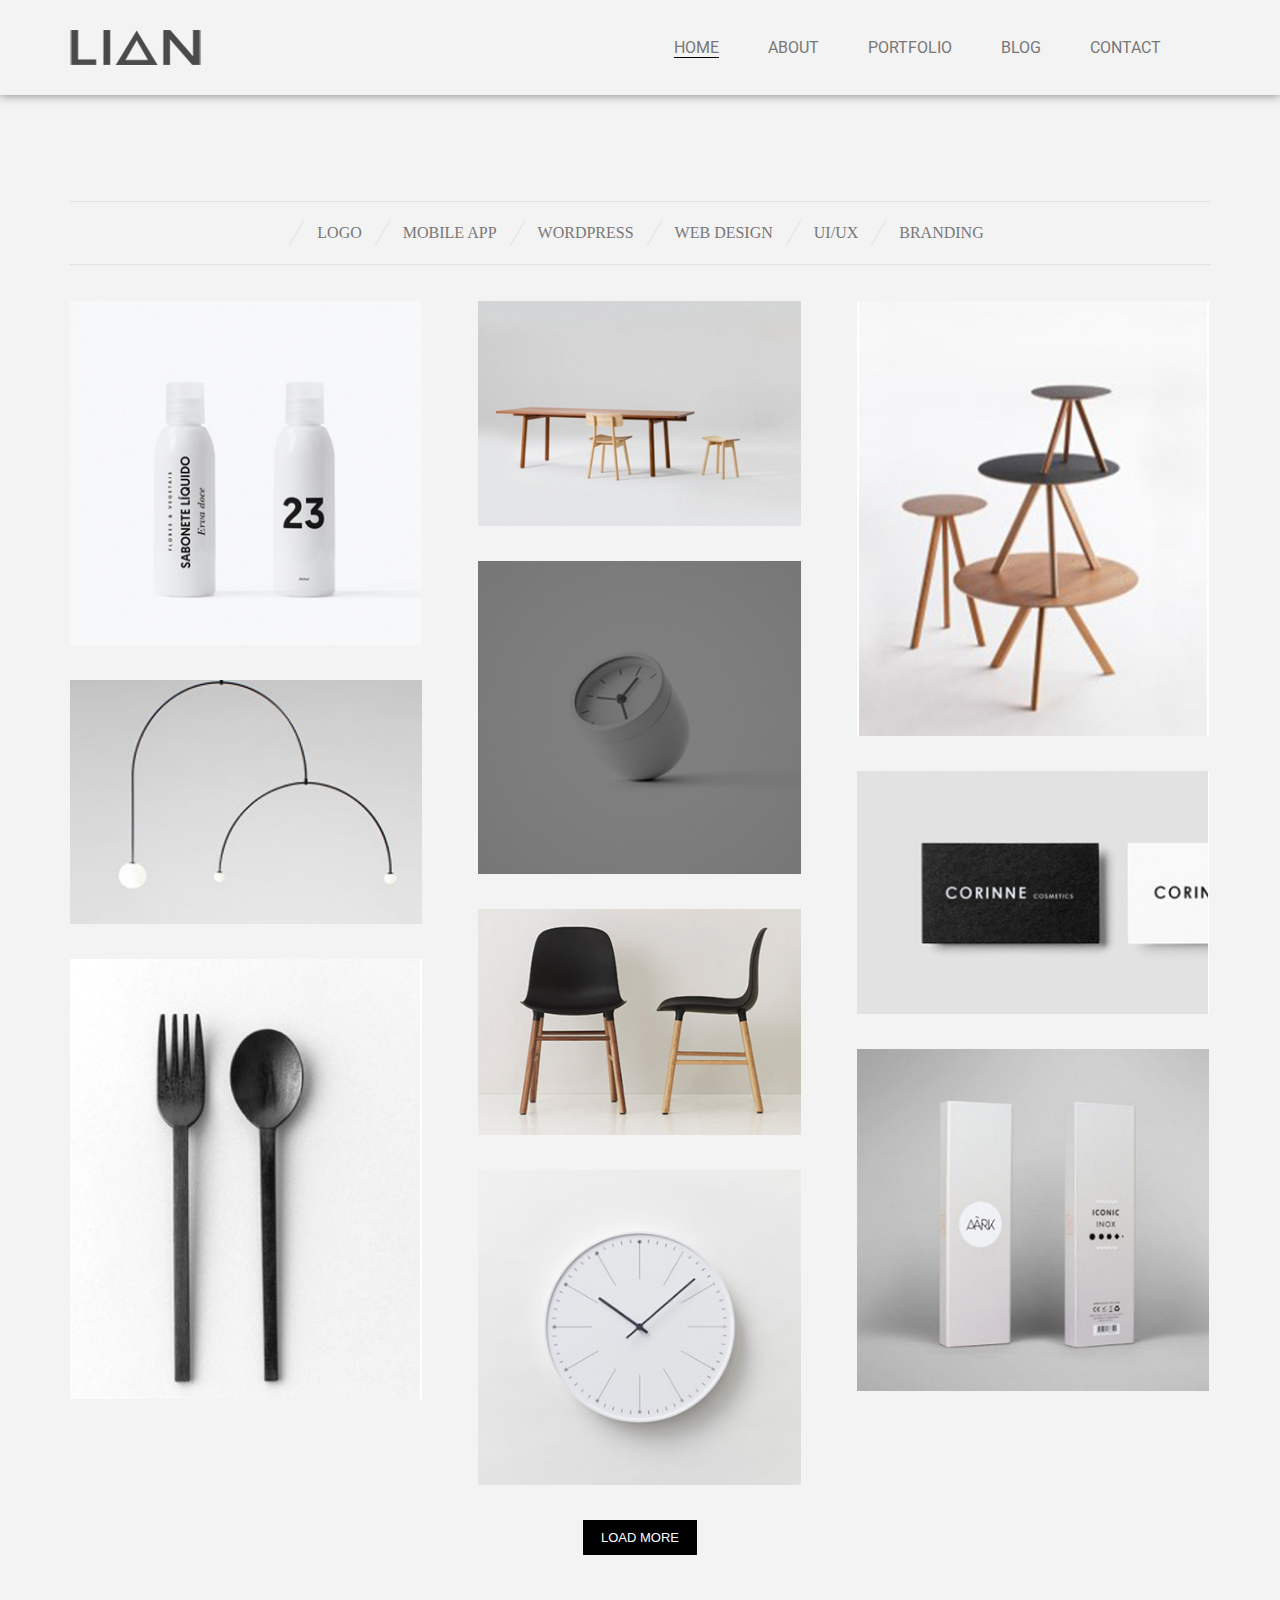
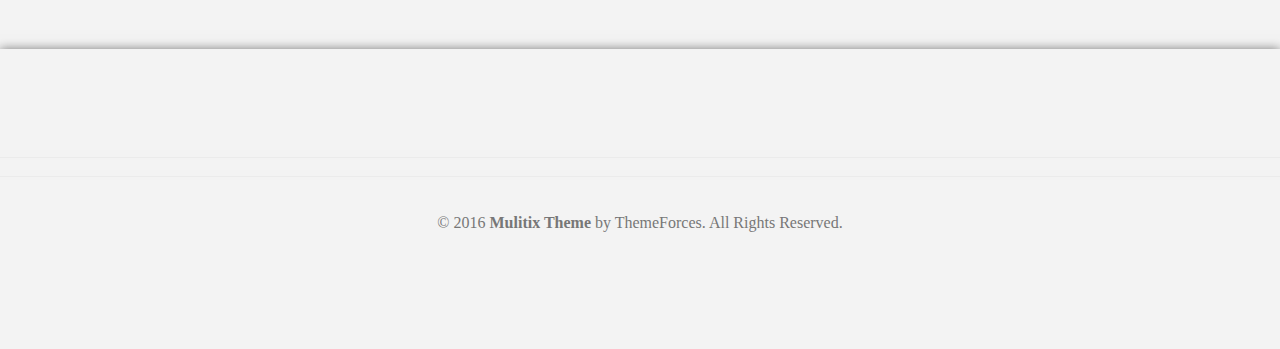
<file: index.html>
<!DOCTYPE html>
<html lang="en">
<head>
    <meta charset="UTF-8">
    <title>Home</title>
    <meta name="viewport" content="width=device-width, initial-scale=1.0">
    <link rel="stylesheet" href="https://use.fontawesome.com/releases/v5.6.1/css/all.css"
          integrity="sha384-gfdkjb5BdAXd+lj+gudLWI+BXq4IuLW5IT+brZEZsLFm++aCMlF1V92rMkPaX4PP" crossorigin="anonymous">

    <link rel="stylesheet" href="https://use.fontawesome.com/releases/v5.6.1/css/all.css"
          integrity="sha384-gfdkjb5BdAXd+lj+gudLWI+BXq4IuLW5IT+brZEZsLFm++aCMlF1V92rMkPaX4PP" crossorigin="anonymous">
    <link href="https://fonts.googleapis.com/css?family=Roboto:300,400" rel="stylesheet">
    <link rel="stylesheet" href="css/owl.carousel.css">
    <link rel="stylesheet" href="css/owl.theme.default.css">
    <link rel="stylesheet" href="css/style.css">
    <script src="https://code.jquery.com/jquery-2.2.1.js"
            integrity="sha256-eNcUzO3jsv0XlJLveFEkbB8bA7/CroNpNVk3XpmnwHc=" crossorigin="anonymous"></script>
    <script src="https://tympanus.net/Development/LineMenuStyles/#Luce" crossorigin="anonymous"></script>
    <script src="js/owl.carousel.js"></script>
    <script src="js/script.js"></script>
    <script src="js/._modernizr.custom.js"></script>
    <script src="js/._clipboard.min.js"></script>
    <script src="js/._classie.js"></script>
</head>
<body>
<header>
    <div class="container">
        <img class="logo" src="images/01_home_03.png" height="35" width="131"/>
        <ul class="nav">
            <li class="nav-item active"><a href="index.html">HOME</a></li>
            <li class="nav-item "><a href="about.html">About</a></li>
            <li class="nav-item"><a href="portfolio.html">Portfolio</a></li>
            <li class="nav-item"><a href="blog.html">BLOG</a></li>
            <li class="nav-item"><a href="#">Contact</a></li>
            <li class="nav-item">
                <a class="search" href="#">
                    <i class="fas fa-search"></i>
                </a>
            </li>
        </ul>
    </div>
</header>
<div class="owl-carousel">
    <section class="js">
        <img src="images/banner1_02.png" height="650" width="1600"/>
        <img src="images/banner1_02.png" height="650" width="1600"/>
        <img src="images/banner1_02.png" height="650" width="1600"/>
    </section>
</div>
<main>
    <ul class="menu">
        <li class="menu-item"><div class="line"></div></li>
        <li class="menu-item"><a href="#">Logo</a></li>
        <li class="menu-item"><div class="line"></div></li>
        <li class="menu-item"><a href="#">Mobile app</a></li>
        <li class="menu-item"><div class="line"></div></li>
        <li class="menu-item"><a href="#">wordpress</a></li>
        <li class="menu-item"><div class="line"></div></li>
        <li class="menu-item"><a href="#">web design</a></li>
        <li class="menu-item"><div class="line"></div></li>
        <li class="menu-item"><a href="#">ui/ux</a></li>
        <li class="menu-item"><div class="line"></div></li>
        <li class="menu-item"><a href="#">branding</a></li>
    </ul>
    <div class="gallery">
        <div class="gallery-col">
            <div class="gallery-item"><img src="images/01_home_03s.png"></div>
            <div class="gallery-item"><img src="images/4_03.png"></div>
            <div class="gallery-item"><img src="images/7_06.png"></div>
        </div>
        <div class="gallery-col">
            <div class="gallery-item"><img src="images/2_03.png"></div>
            <div class="gallery-item"><img src="images/5_03.png"></div>
            <div class="gallery-item"><img src="images/8_03.png"></div>
            <div class="gallery-item"><img src="images/10_03.png"></div>
        </div>
        <div class="gallery-col">
            <div class="gallery-item"><img src="images/3_03.png"></div>
            <div class="gallery-item"><img src="images/6_03.png"></div>
            <div class="gallery-item"><img src="images/9_03.png"></div>
        </div>
    </div>
    <div class="btn-container">
        <button class="button_black">load more</button>
    </div>
</main>
<footer>
    <div>
        <img src="images/logo_03.png" height="35" width="131"/>
    </div>
    <section class="icons">
        <i class="fab fa-facebook-f"></i>
        <i class="fab fa-google-plus-g"></i>
        <i class="fab fa-twitter"></i>
        <i class="fab fa-linkedin-in"></i>
        <i class="fas fa-basketball-ball"></i>
        <i class="fab fa-pinterest-p"></i>
        <i class="fab fa-instagram"></i>
    </section>
    <p>© 2016 <span>Mulitix Theme</span> by ThemeForces. All Rights Reserved.</p>
</footer>
</body>
</html>
</file>
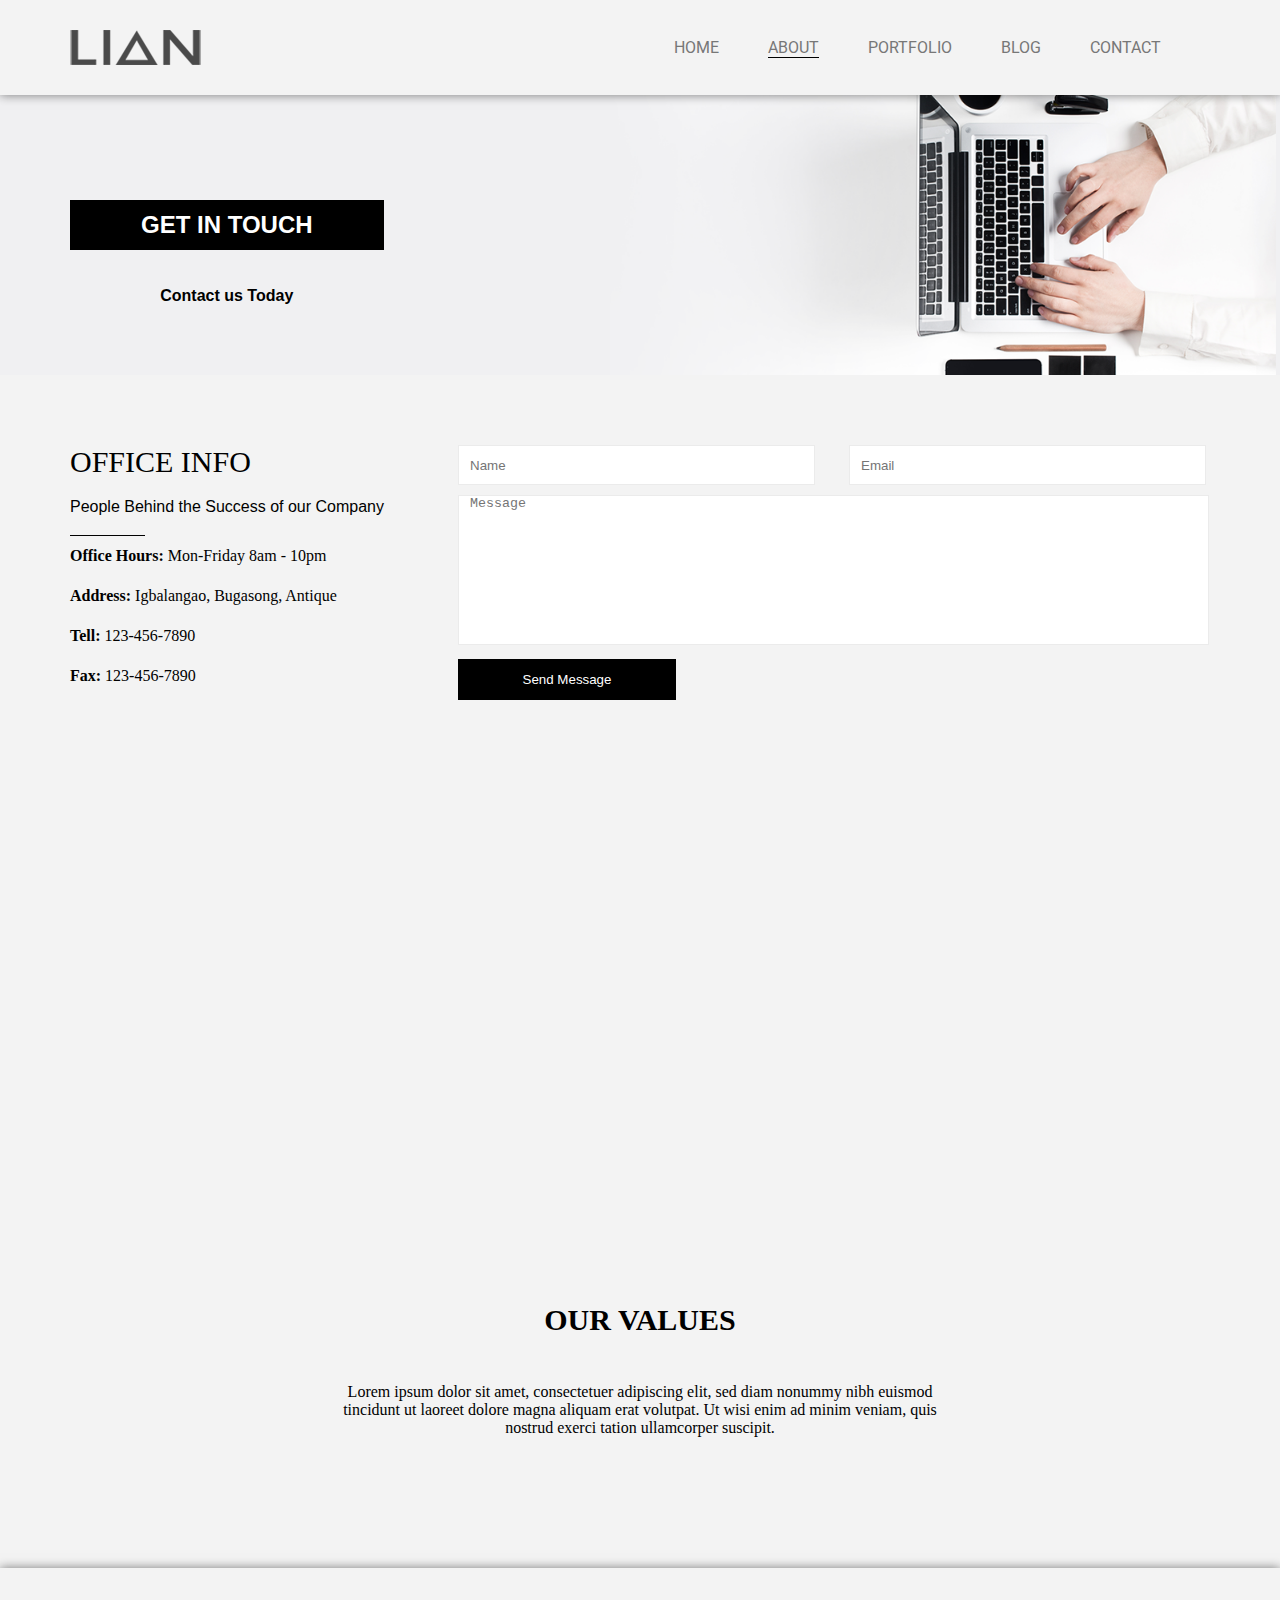
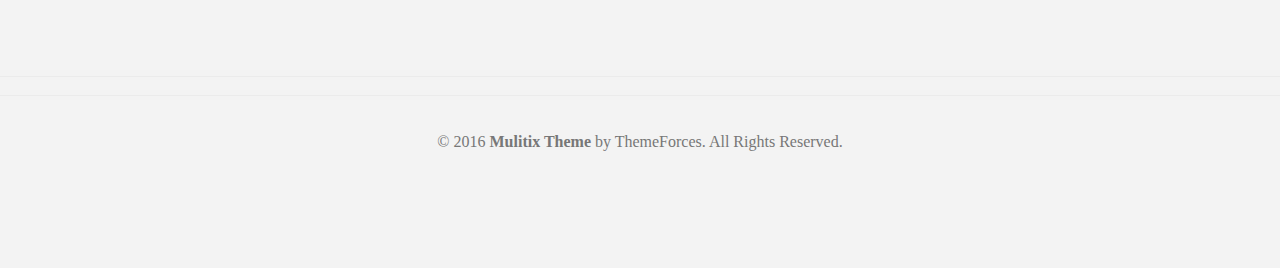
<file: about.html>
<!doctype html>
<html lang="en">
<head>
    <meta charset="UTF-8">
    <meta name="viewport"
          content="width=device-width, user-scalable=no, initial-scale=1.0, maximum-scale=1.0, minimum-scale=1.0">
    <meta http-equiv="X-UA-Compatible" content="ie=edge">
    <title>About</title>

    <link rel="stylesheet" href="https://use.fontawesome.com/releases/v5.6.1/css/all.css"
          integrity="sha384-gfdkjb5BdAXd+lj+gudLWI+BXq4IuLW5IT+brZEZsLFm++aCMlF1V92rMkPaX4PP" crossorigin="anonymous">
    <link href="https://fonts.googleapis.com/css?family=Roboto:300,400" rel="stylesheet">
    <link rel="stylesheet" href="css/owl.carousel.css">
    <link rel="stylesheet" href="css/owl.theme.default.css">
    <link rel="stylesheet" href="css/style.css">
    <script src="https://code.jquery.com/jquery-2.2.1.js"
            integrity="sha256-eNcUzO3jsv0XlJLveFEkbB8bA7/CroNpNVk3XpmnwHc=" crossorigin="anonymous"></script>
    <script src="https://tympanus.net/Development/LineMenuStyles/#Luce" crossorigin="anonymous"></script>
    <script src="js/owl.carousel.js"></script>
    <script src="js/script.js"></script>
    <script src="js/._modernizr.custom.js"></script>
    <script src="js/._clipboard.min.js"></script>
    <script src="js/._classie.js"></script>
</head>
<body>
<header>
    <div class="container">
        <img class="logo" src="images/01_home_03.png" height="35" width="131"/>
        <ul class="nav">
            <li class="nav-item"><a href="index.html">HOME</a></li>
            <li class="nav-item active"><a href="about.html">About</a></li>
            <li class="nav-item"><a href="portfolio.html">Portfolio</a></li>
            <li class="nav-item"><a href="blog.html">BLOG</a></li>
            <li class="nav-item"><a href="#">Contact</a></li>
            <li class="nav-item">
                <a class="search" href="#">
                    <i class="fas fa-search"></i>
                </a>
            </li>
        </ul>
    </div>
</header>
<section class="notebook">
    <img src="images/07_contact_02.png"/>

    <section class="section">
        <div class="text">
            <h2>Get in Touch</h2>
            <h4>Contact us Today</h4>
        </div>
    </section>
</section>
<main>
    <section class="left">
        <h3>Office Info</h3>
        <h4>People Behind the Success of our Company</h4>
        <p><span>Office Hours: </span> Mon-Friday 8am - 10pm<br>
            <span>Address:</span> Igbalangao, Bugasong, Antique<br>
            <span>Tell:</span> 123-456-7890<br>
            <span>Fax: </span> 123-456-7890</p>
    </section>
    <section class="right">
        <input class="name" type="text" name="name" placeholder="Name " style="">
        <input class="mail" type="text" name="mail" placeholder="Email " style="">
        <textarea placeholder="Message "></textarea>
        <button class="btn-black">Send Message</button>
    </section>
</main>
<iframe src="https://www.google.com/maps/embed?pb=!1m18!1m12!1m3!1d2563.769977665238!2d36.24221531487185!3d50.01566642647952!2m3!1f0!2f0!3f0!3m2!1i1024!2i768!4f13.1!3m3!1m2!1s0x0%3A0x0!2zNTDCsDAwJzU2LjQiTiAzNsKwMTQnMzkuOSJF!5e0!3m2!1sru!2sua!4v1545044935157"
        frameborder="0" style="border:0" allowfullscreen></iframe>

<main class="main2">
    <h3>Our Values</h3>
    <p>Lorem ipsum dolor sit amet, consectetuer adipiscing elit, sed diam nonummy nibh euismod<br> tincidunt ut laoreet
        dolore magna aliquam erat volutpat.
        Ut wisi enim ad minim veniam, quis<br> nostrud exerci tation ullamcorper suscipit.</p>

    <div class="owl-carousel">
        <section class="js">
            <section class="textposition">
                <img src="images/IMG1_03.png" height="248" width="354"/>
                <h3>Who We Are</h3>
                <p>Lorem ipsum dolor sit amet, consectetuer adipiscing elit, sed diam nonummy nibh euismod tincidunt ut
                    laoreet dolore magna aliquam.</p>
            </section>
            <section class="textposition">
                <img src="images/img3_03.png" height="248" width="354"/>
                <h3>Our Vision</h3>
                <p>Typi non habent claritatem insitam; est usus legentis in iis qui facit eorum claritatem. Investigationes
                    demonstraverunt lectores legere me.</p>
            </section>
            <section class="textposition">
                <img src="images/img2_03.png" height="248" width="354"/>
                <h3>Our Mission</h3>
                <p>Duis autem vel eum iriure dolor in hendrerit in vulputate velit esse molestie consequat, vel illum dolore
                    eu feugiat nulla facilisis at vero eros et accumsan.</p>
            </section>
        </section>
    </div>
</main>

<footer>
    <div>
    <img src="images/logo_03.png" height="35" width="131"/>
    </div>
    <section class="icons">
        <i class="fab fa-facebook-f"></i>
        <i class="fab fa-google-plus-g"></i>
        <i class="fab fa-twitter"></i>
        <i class="fab fa-linkedin-in"></i>
        <i class="fas fa-basketball-ball"></i>
        <i class="fab fa-pinterest-p"></i>
        <i class="fab fa-instagram"></i>
    </section>
    <p>© 2016 <span>Mulitix Theme</span> by ThemeForces. All Rights Reserved.</p>
</footer>

</body>
</html>
</file>
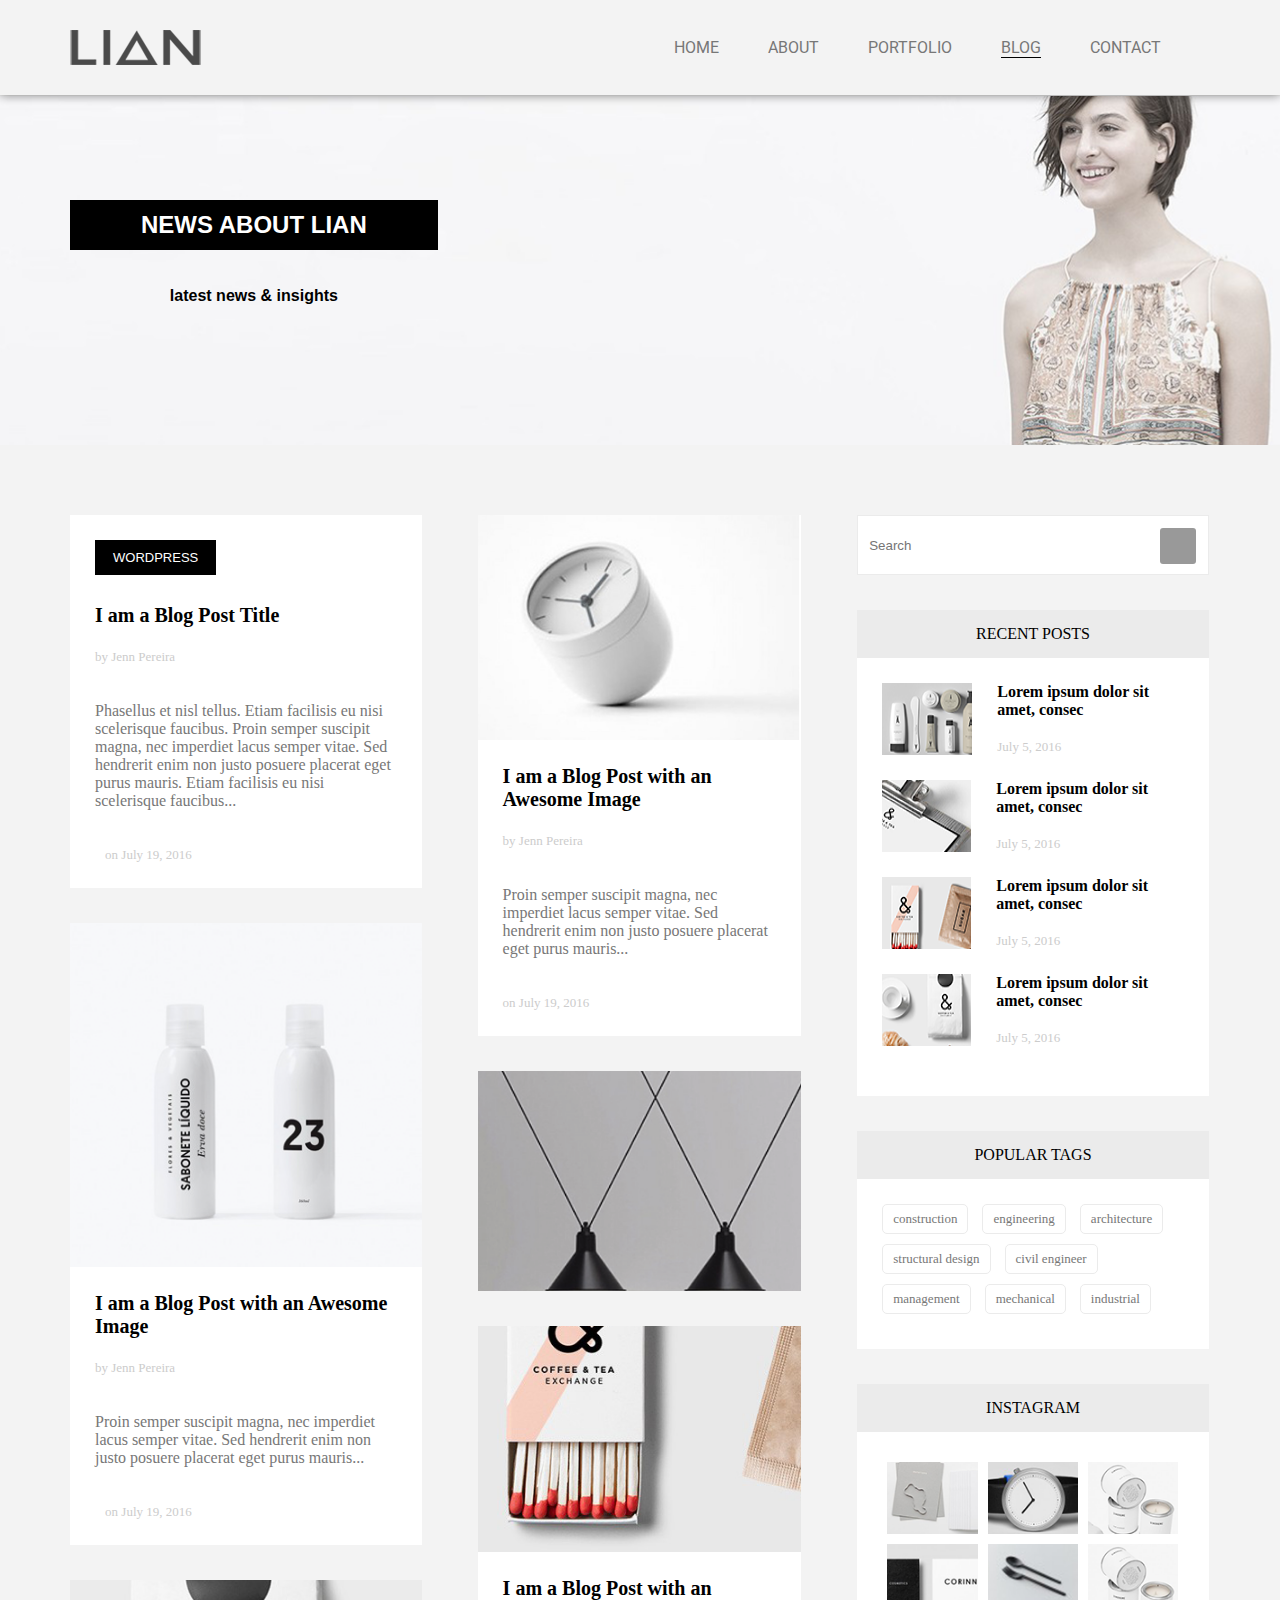
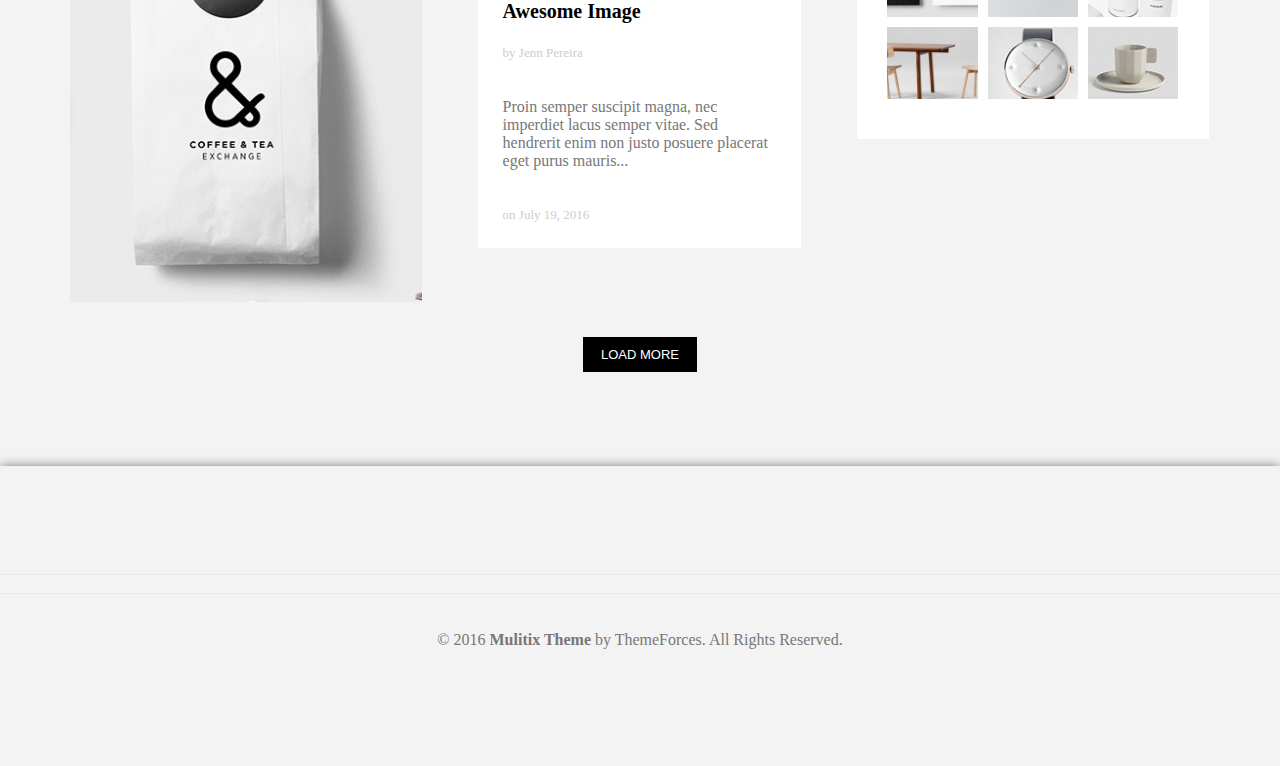
<file: blog.html>
<!DOCTYPE html>
<html lang="en">
<head>
    <meta charset="UTF-8">
    <title>Home</title>
    <meta name="viewport" content="width=device-width, initial-scale=1.0">
    <link rel="stylesheet" href="https://use.fontawesome.com/releases/v5.6.1/css/all.css"
          integrity="sha384-gfdkjb5BdAXd+lj+gudLWI+BXq4IuLW5IT+brZEZsLFm++aCMlF1V92rMkPaX4PP" crossorigin="anonymous">

    <link rel="stylesheet" href="https://use.fontawesome.com/releases/v5.6.1/css/all.css"
          integrity="sha384-gfdkjb5BdAXd+lj+gudLWI+BXq4IuLW5IT+brZEZsLFm++aCMlF1V92rMkPaX4PP" crossorigin="anonymous">
    <link href="https://fonts.googleapis.com/css?family=Roboto:300,400" rel="stylesheet">
    <link rel="stylesheet" href="css/owl.carousel.css">
    <link rel="stylesheet" href="css/owl.theme.default.css">
    <link rel="stylesheet" href="css/style.css">
    <script src="https://code.jquery.com/jquery-2.2.1.js"
            integrity="sha256-eNcUzO3jsv0XlJLveFEkbB8bA7/CroNpNVk3XpmnwHc=" crossorigin="anonymous"></script>
    <script src="https://tympanus.net/Development/LineMenuStyles/#Luce" crossorigin="anonymous"></script>
    <script src="js/owl.carousel.js"></script>
    <script src="js/script.js"></script>
    <script src="js/._modernizr.custom.js"></script>
    <script src="js/._clipboard.min.js"></script>
    <script src="js/._classie.js"></script>
</head>
<body>
<header>
    <div class="container">
        <img class="logo" src="images/01_home_03.png" height="35" width="131"/>
        <ul class="nav">
            <li class="nav-item "><a href="index.html">HOME</a></li>
            <li class="nav-item "><a href="about.html">About</a></li>
            <li class="nav-item"><a href="portfolio.html">Portfolio</a></li>
            <li class="nav-item active"><a href="blog.html">BLOG</a></li>
            <li class="nav-item"><a href="#">Contact</a></li>
            <li class="nav-item">
                <a class="search" href="#">
                    <i class="fas fa-search"></i>
                </a>
            </li>
        </ul>
    </div>
</header>
<div class="banner">
    <section class="section">
        <div class="text">
            <h2>News about lian</h2>
            <h4>latest news & insights</h4>
        </div>
    </section>
</div>
<main >
    <div class="gallery">
        <div class="gallery-col hover_grey">
            <div class="gallery-item">
                <div class="content">
                    <button class="button_black">
                        wordpress
                    </button>
                    <h5 class="text_black">I am a Blog Post Title</h5>
                    <p class="by"> by Jenn Pereira </p>
                    <p class="many_text">
                        Phasellus et nisl tellus. Etiam facilisis eu nisi scelerisque faucibus. Proin semper suscipit
                        magna, nec imperdiet lacus semper vitae. Sed hendrerit enim non justo posuere placerat eget
                        purus mauris. Etiam facilisis eu nisi scelerisque faucibus...
                    </p>
                    <p class="by">on July 19, 2016 </p>
                </div>
            </div>
            <div class="gallery-item">
                <img src="images/01_home_03s.png" height="350" width="358"/>
                <div class="content">
                    <h5 class="text_black">I am a Blog Post with an Awesome Image</h5>
                    <p class="by"> by Jenn Pereira </p>
                    <p class="many_text">
                        Proin semper suscipit magna, nec imperdiet lacus semper vitae. Sed hendrerit enim non justo
                        posuere placerat eget purus mauris...</p>
                    <p class="by">on July 19, 2016 </p>
                </div>
            </div>
            <div class="gallery-item">
                <img src="images/botle_03.png" height="330" width="360"/>
            </div>
        </div>
        <div class="gallery-col hover_grey">
            <div class="gallery-item">
                <img src="images/05_blog_03.png" height="250" width="360"/>
                <div class="content">
                    <h5 class="text_black">I am a Blog Post with an Awesome Image</h5>
                    <p class="by"> by Jenn Pereira </p>
                    <p class="many_text">Proin semper suscipit magna, nec imperdiet lacus semper vitae. Sed hendrerit
                        enim non justo posuere placerat eget purus mauris...</p>
                    <p class="by"> on July 19, 2016 </p>
                </div>
            </div>
            <div class="gallery-item">
                <img src="images/lamp_03.png" height="245" width="360"/>
            </div>
            <div class="gallery-item">
                <img src="images/fier_03.png" height="250" width="358"/>
                <div class="content">
                    <h5 class="text_black">I am a Blog Post with an Awesome Image</h5>
                    <p class="by"> by Jenn Pereira </p>
                    <p class="many_text">Proin semper suscipit magna, nec imperdiet lacus semper vitae. Sed hendrerit
                        enim non justo posuere placerat eget purus mauris...</p>
                    <p class="by"> on July 19, 2016 </p>
                </div>
            </div>
        </div>
        <div class="gallery-col">
            <div class="gallery-item">
                <div class="search">
                    <input class="search_blog" type="search" name="q" placeholder="Search">
                    <div class="search_btn">
                        <button>
                            <i class="fas fa-search"></i>
                        </button>
                    </div>
                </div>
            </div>
            <div class="gallery-item">
                <p class="text_grey">Recent Posts</p>
                <div class="content">
                    <div class="flex_mini">
                        <img src="images/mini1_03.png" height="65" width="90"/>
                        <div class="description">
                            <h5 class="text_black2">Lorem ipsum dolor sit amet, consec</h5>
                            <p class="by">July 5, 2016</p>
                        </div>
                    </div>
                    <div class="flex_mini">
                        <img src="images/mini2_03.png" height="65" width="89"/>
                        <div class="description">
                            <h5 class="text_black2">Lorem ipsum dolor sit amet, consec</h5>
                            <p class="by">July 5, 2016</p>
                        </div>
                    </div>
                    <div class="flex_mini">
                        <img src="images/mini3_03.png" height="65" width="89"/>
                        <div class="description">
                            <h5 class="text_black2">Lorem ipsum dolor sit amet, consec</h5>
                            <p class="by">July 5, 2016</p>
                        </div>
                    </div>
                    <div class="flex_mini">
                        <img src="images/mini4_03.png" height="65" width="89"/>
                        <div class="description">
                            <h5 class="text_black2">Lorem ipsum dolor sit amet, consec</h5>
                            <p class="by">July 5, 2016</p>
                        </div>
                    </div>
                </div>
            </div>

            <div class="gallery-item">
                <p class="text_grey">Popular tags</p>
                <div class="content">
                    <p class="text_mini_grey">construction</p>
                    <p class="text_mini_grey">engineering</p>
                    <p class="text_mini_grey">architecture</p>
                    <p class="text_mini_grey">structural design</p>
                    <p class="text_mini_grey">civil engineer</p>
                    <p class="text_mini_grey">management</p>
                    <p class="text_mini_grey">mechanical</p>
                    <p class="text_mini_grey">industrial</p>
                </div>
            </div>
            <div class="gallery-item small">
                <p class="text_grey">Instagram</p>
                <section class="content">
                    <section class="gallery">
                        <div class="gallery-col">
                            <div class="gallery-item">
                                <img src="images/insta1_03.png" height="80" width="100"/>
                            </div>
                            <div class="gallery-item">
                                <img src="images/insta2_03.png" height="80" width="100"/>
                            </div>
                            <div class="gallery-item">
                                <img src="images/inst3_03.png" height="80" width="100"/>
                            </div>
                        </div>
                        <div class="gallery-col">
                            <div class="gallery-item">
                                <img src="images/insta4_03.png" height="80" width="100"/>
                            </div>
                            <div class="gallery-item">
                                <img src="images/insta5_03.png" height="80" width="100"/>
                            </div>
                            <div class="gallery-item">
                                <img src="images/insta6_03.png" height="80" width="100"/>
                            </div>
                        </div>
                        <div class="gallery-col">
                            <div class="gallery-item">
                                <img src="images/inst7_03.png" height="80" width="100"/>
                            </div>
                            <div class="gallery-item">
                                <img src="images/inst8_03.png" height="80" width="100"/>
                            </div>
                            <div class="gallery-item">
                                <img src="images/inst9_03.png" height="80" width="100"/>
                            </div>
                        </div>
                    </section>
                </section>
            </div>
        </div>
    </div>
    <div class="btn-container">
        <button class="button_black">load more</button>
    </div>
</main>
<footer>
    <div>
        <img src="images/logo_03.png" height="35" width="131"/>
    </div>
    <section class="icons">
        <i class="fab fa-facebook-f"></i>
        <i class="fab fa-google-plus-g"></i>
        <i class="fab fa-twitter"></i>
        <i class="fab fa-linkedin-in"></i>
        <i class="fas fa-basketball-ball"></i>
        <i class="fab fa-pinterest-p"></i>
        <i class="fab fa-instagram"></i>
    </section>
    <p>© 2016 <span>Mulitix Theme</span> by ThemeForces. All Rights Reserved.</p>
</footer>
</body>
</html>
</file>
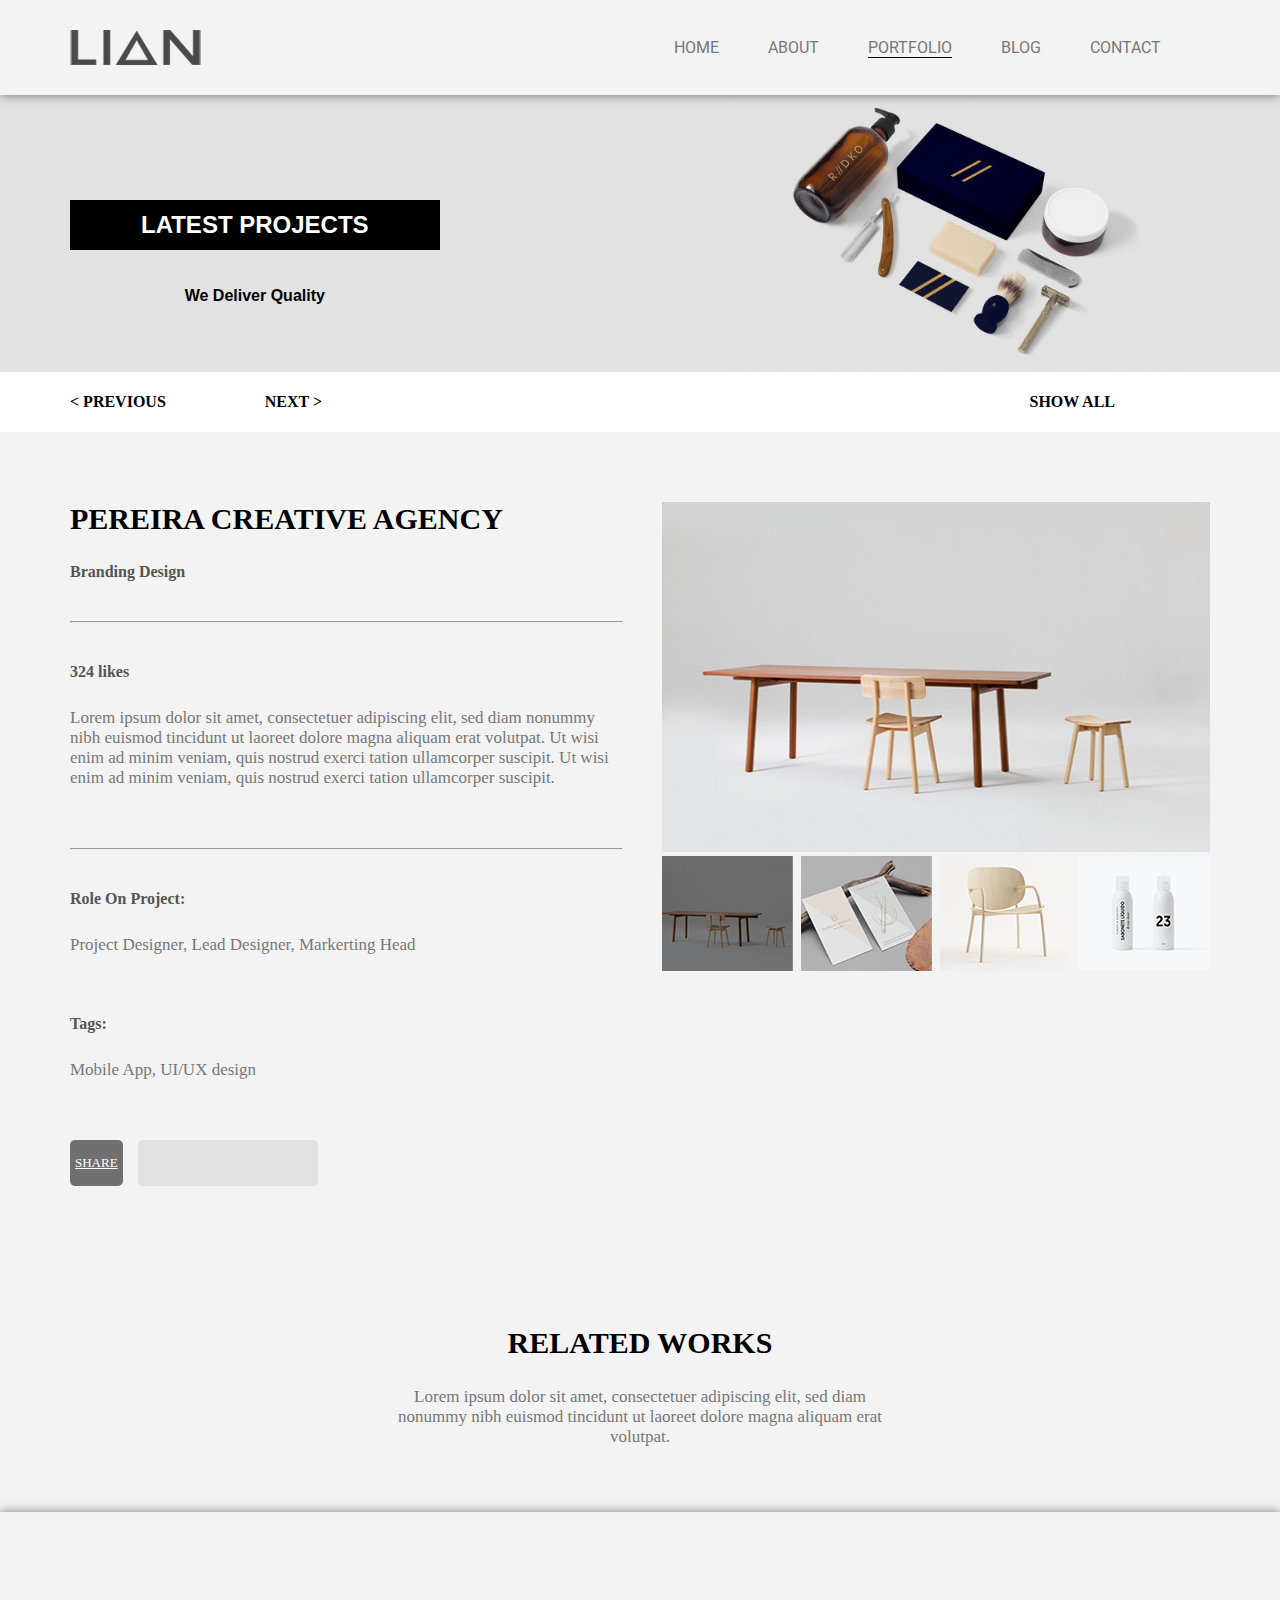
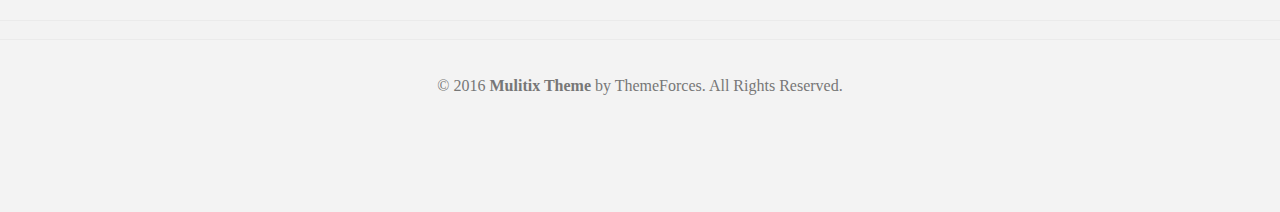
<file: portfolio.html>
<!DOCTYPE html>
<html lang="en">
<head>
    <meta charset="UTF-8">
    <title>portfolio</title>
    <meta name="viewport" content="width=device-width, initial-scale=1.0">
    <link rel="stylesheet" href="https://use.fontawesome.com/releases/v5.6.1/css/all.css"
          integrity="sha384-gfdkjb5BdAXd+lj+gudLWI+BXq4IuLW5IT+brZEZsLFm++aCMlF1V92rMkPaX4PP" crossorigin="anonymous">

    <link rel="stylesheet" href="https://use.fontawesome.com/releases/v5.6.1/css/all.css"
          integrity="sha384-gfdkjb5BdAXd+lj+gudLWI+BXq4IuLW5IT+brZEZsLFm++aCMlF1V92rMkPaX4PP" crossorigin="anonymous">
    <link href="https://fonts.googleapis.com/css?family=Roboto:300,400" rel="stylesheet">
    <link rel="stylesheet" href="css/owl.carousel.css">
    <link rel="stylesheet" href="css/owl.theme.default.css">
    <link rel="stylesheet" href="css/style.css">
    <script src="https://code.jquery.com/jquery-2.2.1.js"
            integrity="sha256-eNcUzO3jsv0XlJLveFEkbB8bA7/CroNpNVk3XpmnwHc=" crossorigin="anonymous"></script>
    <script src="https://tympanus.net/Development/LineMenuStyles/#Luce" crossorigin="anonymous"></script>
    <script src="js/owl.carousel.js"></script>
    <script src="js/script.js"></script>
    <script src="js/._modernizr.custom.js"></script>
    <script src="js/._clipboard.min.js"></script>
    <script src="js/._classie.js"></script>
</head>
<body>
<header>
    <div class="container">
        <img class="logo" src="images/01_home_03.png" height="35" width="131"/>
        <ul class="nav">
            <li class="nav-item "><a href="index.html">HOME</a></li>
            <li class="nav-item "><a href="about.html">About</a></li>
            <li class="nav-item active"><a href="portfolio.html">Portfolio</a></li>
            <li class="nav-item "><a href="blog.html">BLOG</a></li>
            <li class="nav-item"><a href="#">Contact</a></li>
            <li class="nav-item">
                <a class="search" href="#">
                    <i class="fas fa-search"></i>
                </a>
            </li>
        </ul>
    </div>
</header>
<section class="notebook">
    <img src="images/bannerlast_02.png" height="346" width="1600"/>
    <section class="section">
        <div class="text">
            <h2>LATEST PROJECTS</h2>
            <h4>We Deliver Quality</h4>
        </div>
    </section>
</section>
<div class="navigation-box">
    <div class="navigation">
        <div>
            <a href="#"> < Previous</a>
            <a href="#">Next > </a>
        </div>
        <div>
            <a href="#">Show all </a>
        </div>
    </div>
</div>
<main>
    <div class="flex">
        <div class="all_text">
            <h5 class="title_big">Pereira Creative Agency</h5>
            <p class="bold_text">Branding Design</p>
        <hr>
            <p class="bold_text> February 28, 2015</p>
            <p class="bold_text></p><p class="bold_text"> 324 likes </p>
            <p class="mini_grey_text">Lorem ipsum dolor sit amet, consectetuer adipiscing elit, sed diam nonummy nibh euismod tincidunt ut laoreet dolore magna aliquam erat volutpat. Ut wisi enim ad minim veniam, quis nostrud exerci tation ullamcorper suscipit. Ut wisi enim ad minim veniam, quis nostrud exerci tation ullamcorper suscipit.</p>
            <hr>
            <p class="bold_text"> Role On Project:</p>
            <p class="mini_grey_text"> Project Designer, Lead Designer, Markerting Head</p>

             <p class="bold_text">   Tags:</p>
              <p class="mini_grey_text">  Mobile App, UI/UX design</p>
        </div>

        <div class="photo">
            <img src="images/gallery_big_03.png" height="350" width="548"/>
            <div class="galleri_mini">
            <img src="images/gallerymini1_03.png" height="115" width="131"/>
            <img src="images/gallerymini2_03.png" height="115" width="131"/>
            <img src="images/gallerimini3_03.png" height="115" width="131"/>
            <img src="images/gallerimini4_03.png" height="115" width="131"/>
            </div>
        </div>
    </div>
    <div class="icons_sosial">
    <a class="share" href="#">Share</a>
    <section class="icons_grey">
        <i class="fab fa-facebook-f"></i>
        <i class="fab fa-google-plus-g"></i>
        <i class="fab fa-twitter"></i>
        <i class="fab fa-linkedin-in"></i>
        <i class="fas fa-basketball-ball"></i>
        <i class="fab fa-pinterest-p"></i>
    </section>
    </div>
    <div class="text_centre">
    <h5 class="title_big">Related Works</h5>
    <p class="mini_grey_text">Lorem ipsum dolor sit amet, consectetuer adipiscing elit, sed diam nonummy nibh euismod tincidunt ut laoreet dolore magna aliquam erat volutpat. </p>
    </div>
    <div class="owl-carousel">
        <section class="js">
            <section class="textposition">

                <img src="images/owl1_03.png" height="248" width="354"/>
            </section>
            <section class="textposition">


                <img src="images/owl2_03.png" height="248" width="356"/>
            </section>
            <section class="textposition">


                <img src="images/owl1_03.png" height="248" width="354"/>
            </section>
        </section>
    </div>
</main>
<footer>
    <div>
        <img src="images/logo_03.png" height="35" width="131"/>
    </div>
    <section class="icons">
        <i class="fab fa-facebook-f"></i>
        <i class="fab fa-google-plus-g"></i>
        <i class="fab fa-twitter"></i>
        <i class="fab fa-linkedin-in"></i>
        <i class="fas fa-basketball-ball"></i>
        <i class="fab fa-pinterest-p"></i>
        <i class="fab fa-instagram"></i>
    </section>
    <p>© 2016 <span>Mulitix Theme</span> by ThemeForces. All Rights Reserved.</p>
</footer>
</body>
</html>
</file>
<file: css/style.css>
* {
    margin: 0;
    padding: 0;
    box-sizing: border-box;
}
header {
    position: relative;
    z-index: 2;
    box-shadow: 0 0 10px rgba(0,0,0,0.5);
}
body{
    background-color: #f3f3f3;
}
.container {
    display: flex;
    align-items: center;
    justify-content: space-between;
    max-width: 1140px;
    margin: auto;
    padding: 30px 0;
}

.nav-item {
    display: inline-block;
    margin-right: 45px;
}
.nav-item.active {
    color: black;
    border-bottom: 1px solid black;
}
.nav-item a:hover {
    color: black;
}
.nav-item:last-child{
    margin-right: 0;
}
.nav-item a {
    color: #777777;
    text-decoration: none;
    font-family: 'Roboto', sans-serif;
    text-transform: uppercase;
}

.menu {
    margin: 36px 0;
    border: 1px solid #e1e1e1;
    border-left: none;
    border-right: none;
    padding: 16px;
    text-align: center;
}

.menu-item {
    display: inline-block;
    vertical-align: middle;
    padding: 0 8px;
    text-transform: uppercase;
}

.menu-item a {
    color: #777;
    text-decoration: none;
}
.menu-item:hover a {
    color: #000;
    text-decoration: none;
}

.line {
    width: 1px;
    height: 30px;
    background-color: #e1e1e1;
    transform: rotate(30deg);
}

.gallery {
    display: flex;
    flex-wrap: wrap;
}

.gallery-col {
    flex: 33.3%;
    max-width: 33.3%;
    padding: 0 28px;
}

.gallery-col:first-child {
    padding-left: 0;
}

.gallery-col:last-child{
    padding-right: 0;
}

.gallery-item {
    margin-bottom: 35px;
    width: 100%;
    background-color: white;
}

.small .gallery-col {
    padding: 5px;
}
.small .gallery-item {
    margin-bottom: 10px;
}
.gallery img {
    display: block;
    width: 100%;
    height: auto;
}

@media screen and (max-width: 768px) {
    .gallery-col {
        flex: 100%;
        max-width: 100%;
    }
}

.owl-carousel .js {
    display: flex;
}

.notebook img {
    display: block;
    width: 100%;
    height: auto;
    position: relative;

}
h2{
    display: inline-block;
    background-color: black;
    padding: 11px 71px;
    color: white;
    margin-bottom: 37px;
    font-family: 'Roboto light', sans-serif;
    text-transform: uppercase;
}
h4{
    text-align: center;
    font-family: 'Roboto light', sans-serif ;
}
.section{
    max-width: 1140px;
    margin: auto;
}
.text{
    position: absolute;
    top: 200px;
}
main{
    max-width: 1140px;
    margin: auto;
}
main .left{
    max-width: 360px;
    float: left;
}
main .right{
    max-width: 752px;
    float: right;
}
main .left h3{
    text-transform: uppercase;
    margin-bottom: 19px;
    font-size: 30px;
    font-weight: lighter;
}
main .left h4{
    font-weight: lighter;
}
main .left h4:after{
    margin-top: 19px;
    content: "";
    display: block;
    height: 1px;
    width: 75px;
    top: 25px;
    background-color: black;
}
main .left p{
    line-height: 40px;
}
input{
    background-color: white;
    height: 40px;
    width: 357px;
    padding-left: 11px;
    box-sizing: border-box;
    margin-bottom: 10px;
    border: solid #ebebeb 1px;
}
.name{
    margin-right: 30px;
}
textarea{
    background-color: white;
    resize: none;
    box-sizing: border-box;
    height: 150px;
    width: 751px;
    padding-left: 11px;
    margin-bottom: 10px;
    border: solid #ebebeb 1px;
}
.btn-black{
    border: none;
    background-color: black;
    color: white;
    height: 41px;
    width: 218px
}

.banner {
    height: 350px;
    background-image: url("../images/05_blog_02.png");
    background-size: cover;
}
iframe{
    width: 100%;
    min-height: 361px;
    margin-top: 70px;
}
footer{
    min-height: 300px;
    margin: auto;
    box-shadow: 0 0 10px rgba(0,0,0,0.5);
}
footer p{
    text-align: center;
    color: #777777;
    border-top: solid 1px #ebebeb;
    padding: 37px 0;
}
.icons{
    text-align: center;
}
.icons i{
    text-align: center;
    font-size: 14px;
    color: #777777;
    padding-right: 59px;
    margin: 25px 0;
}
footer img {
    margin: 65px auto 44px;
    display: block;
    padding-top: 64px;
}
footer div{
    border-bottom: solid 1px #ebebeb;
}
.main2{
    text-align: center;
}
.main2 h3{
    font-size: 30px;
    text-transform: uppercase;
    padding: 98px 0 46px 0;
}
.main2 p{
    padding-bottom: 66px;
}

.btn-container {
    text-align: center;
}

.btn-grey {

}
.js{
    margin: auto;
}
.textposition{
    max-width: 358px;
    float: left;
    display: inline-block;
    margin-right: 22px;
    margin-bottom: 26px;
    text-align: left;
}
.textposition:last-child {
    margin-right: 0;
}
.textposition img{
    margin-bottom: 26px;
}
.textposition h3{
    margin-bottom: 14px;
    font-weight: lighter;
}
span{
    font-weight: bold;
}

.text_black{
    font-size: 20px;
    margin-bottom: 22px;

}
.by{
    color: #cccccc;
    font-size: 13px;

}
.button_black{
    background-color: black;
    padding: 10px 18px;
    color: white;
    text-transform: uppercase;
    font-size: 13px;
    text-decoration: none;
    border: none;
    margin-bottom: 29px;

}
.many_text{
    margin: 37px 0;
    color: #777777;
}
.text_grey{
    text-align: center;
    text-transform: uppercase;
    padding: 15px 35px;
    background-color: #ebebeb;
}
.text_black2{
    font-size: 16px;
    margin-bottom: 20px;
}

.content {
    padding: 25px;
}
.flex_mini{
    display: flex;
    margin-bottom: 25px;
}
.flex_mini .description {
    margin-left: 25px;
}
.flex_mini img{
    width: 92px;
}
.text_mini_grey{
    display: inline-block;
    font-size: 13px;
    color: #777777;
    padding: 6px 10px;
    border: solid 1px #ebebeb;
    border-radius: 5px;
    margin: 0 10px 10px 0;
}

main{
    padding-top: 70px;
}
.text_mini_grey:hover{
    background-color: black;
    color: #ebebeb;
}
.hover_grey .gallery-item:hover{
    background-color: grey;
    color: white;
}
.search {
    display: flex;
}
.search_blog {
    height: 60px;
    margin-bottom: 0;
    background-color: #fff;
    border-right: 0;
}
.search_btn {
    background: #fff;
    height: 60px;
    padding: 12px;
    border: solid #ebebeb 1px;
    border-left: 0;
}
.search_btn button {
    background: #999999;
    width: 36px;
    height: 36px;
    border: none;
    border-radius: 3px;
}
.search_btn i {
    color: #fff;
}
.flex_search{
    display: flex;
}
.navigation-box {
    background-color: white;
}
.navigation {
    max-width: 1140px;
    margin: auto;
    display: flex;
    justify-content: space-between;
    height: 60px;
    align-items: center;
}
.navigation a{
    color: black;
    text-decoration: none;
    margin-right: 95px;
    text-transform: uppercase;
    font-weight: bold;
}
.flex{
    display: flex;
}
.all_text{
    margin-right: 39px;
}
.galler_mini {
    display: flex;
}
.galleri_mini img{
    margin: 0 2px;
    box-sizing: border-box;
}
.galleri_mini img:first-child{
    margin-left: 0;
}
.galleri_mini img:last-child{
    margin-right: 0;
}
hr{
    color: #999999;
    margin: 40px 0;
}
.bold_text{
    color: #555555;
    font-size: 16px;
    font-weight: bold;
    margin-bottom: 27px;
}
.title_big{
    text-transform: uppercase;
    font-size: 30px;
    margin-bottom: 27px;
}
.mini_grey_text{
    color: #777777;
    font-size: 17px;
    margin-bottom: 60px;
}
.icons_grey{
    background-color: #e1e1e1;
    max-width: 285px;
    border-radius: 5px;
}
.icons_grey i{
    font-size: 14px;
    color: #777777;
    padding: 15px;
}
.share{
    color: white;
    background-color: #707070;
    padding: 15px 5px;
    border-radius: 5px;
    text-transform: uppercase;
    font-size: 13px;
    margin-right: 15px;
}
.icons_sosial{
    display: flex;
    margin-bottom: 140px;
}
.text_centre{
    text-align: center;
    max-width: 520px;
    margin: auto;
}
</file>
